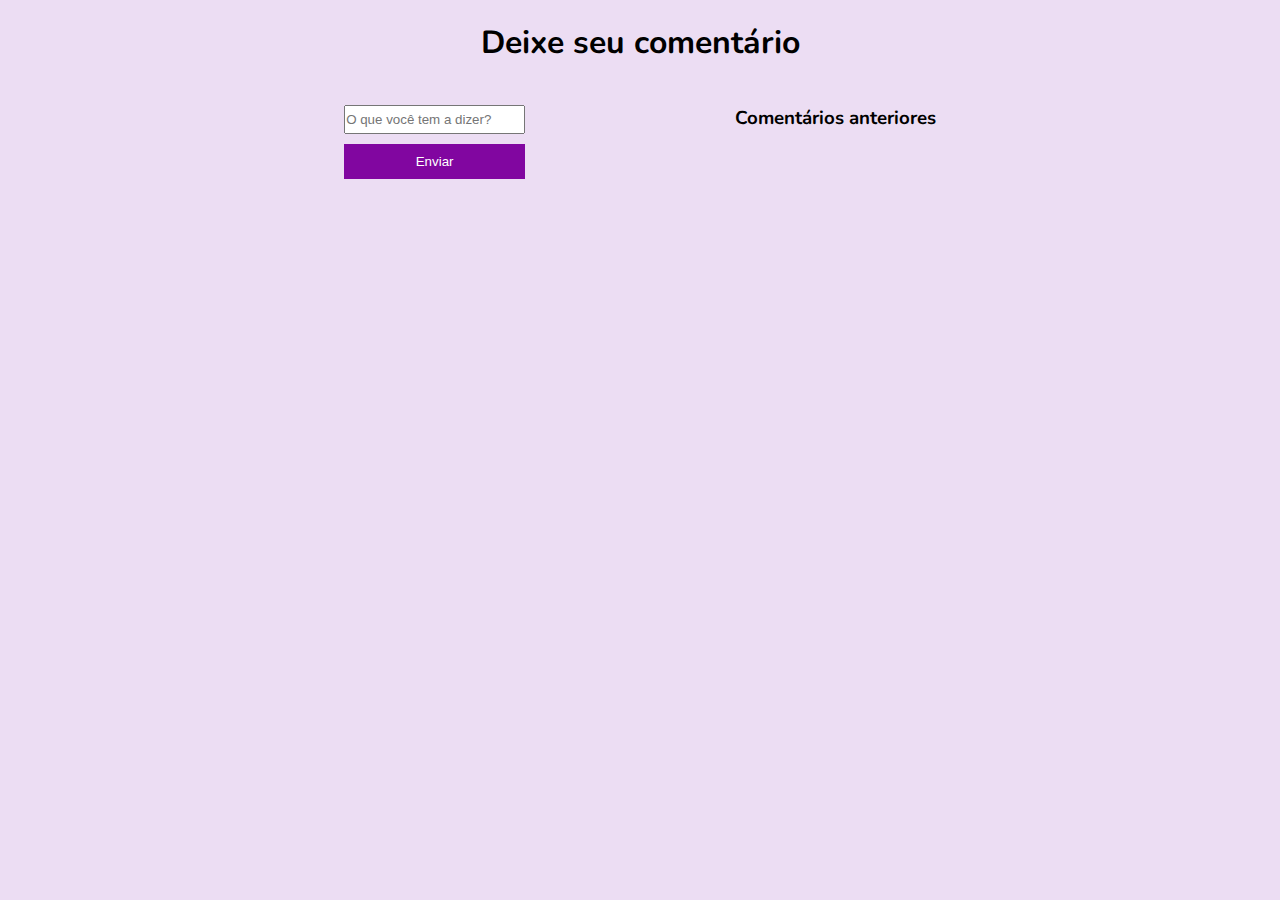
<file: exercicicio Extra/index.html>
<!DOCTYPE html>
<html>
  <head>
    <title>Mural de comentários</title>
    <meta charset="UTF-8">
    <link href="https://fonts.googleapis.com/css?family=Nunito&display=swap" rel="stylesheet">
    <link rel="stylesheet" href="style.css">
  </head>

  <body>
    <h1 class="titulo">Deixe seu comentário</h1>

    <section class="conteudo">

      <div>
        <form class="formulario" id="formulario-de-comentarios">
          <input type="text" id="inputform" class="input-de-texto" placeholder="O que você tem a dizer?">
          <button>Enviar</button>
        </form>
      </div>

      <div 
      id="todos-os-comentarios">
        <h3>Comentários anteriores</h3>
      </div>   
    </section>

    <script src="js/script.js"></script>
  </body>
</html>
</file>
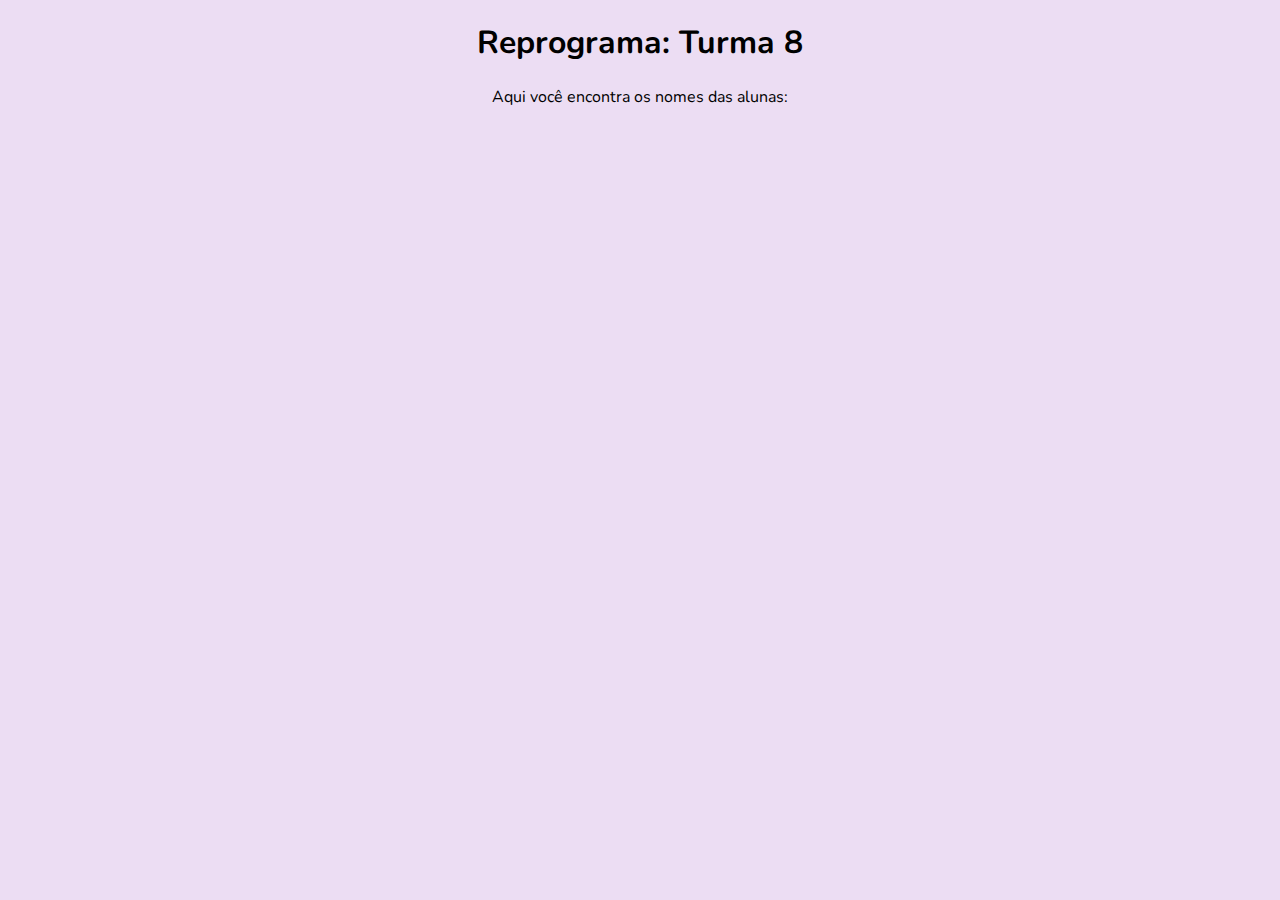
<file: Exercício-01/index.html>
<!DOCTYPE html>
<html>
  <head>
    <title>Reprograma</title>

    <link href="https://fonts.googleapis.com/css?family=Nunito&display=swap" rel="stylesheet">
    <link rel="stylesheet" href="css/style.css">
  </head>

  <body>
    <h1 class="titulo">Reprograma: Turma 8</h1>
    <p class="subtitulo">Aqui você encontra os nomes das alunas:</p>
    <ul id="lista-alunas" class="lista"></ul>

    <script src="js/script.js"></script>
  </body>

</html>
</file>
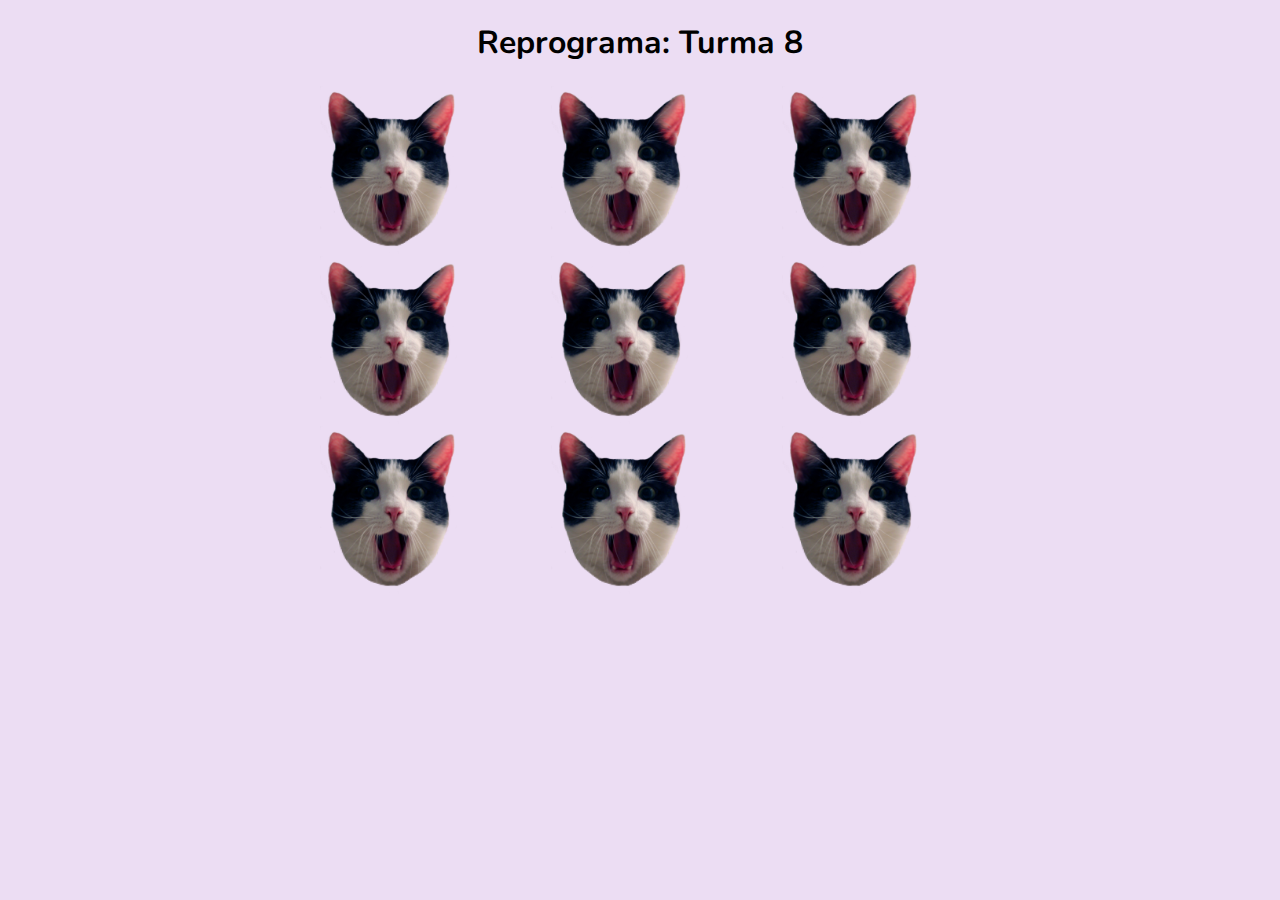
<file: Exercício-02/index.html>
<!DOCTYPE html>
<html>
  <head>
    <title>Reprograma</title>

    <link href="https://fonts.googleapis.com/css?family=Nunito&display=swap" rel="stylesheet">
    <link rel="stylesheet" href="css/style.css">
  </head>
  <body>
    <h1 class="titulo">Reprograma: Turma 8</h1>
      <div class="container">
        <div class="item">
          <img src="img/gato.png" alt="Imagem de gato surpreso" class="item__imagem">
        </div>
        <div class="item">
          <img src="img/gato.png" alt="Imagem de gato surpreso" class="item__imagem">
        </div>
        <div class="item">
          <img src="img/gato.png" alt="Imagem de gato surpreso" class="item__imagem">
        </div>
        <div class="item">
          <img src="img/gato.png" alt="Imagem de gato surpreso" class="item__imagem">
        </div>
        <div class="item">
          <img src="img/gato.png" alt="Imagem de gato surpreso" class="item__imagem">
        </div>
        <div class="item">
          <img src="img/gato.png" alt="Imagem de gato surpreso" class="item__imagem">
        </div>
        <div class="item">
          <img src="img/gato.png" alt="Imagem de gato surpreso" class="item__imagem">
        </div>
        <div class="item">
          <img src="img/gato.png" alt="Imagem de gato surpreso" class="item__imagem">
        </div>
        <div class="item">
          <img src="img/gato.png" alt="Imagem de gato surpreso" class="item__imagem">
        </div>
      </div>

      <script src="js/script.js"></script>
  </body>
</html>
</file>
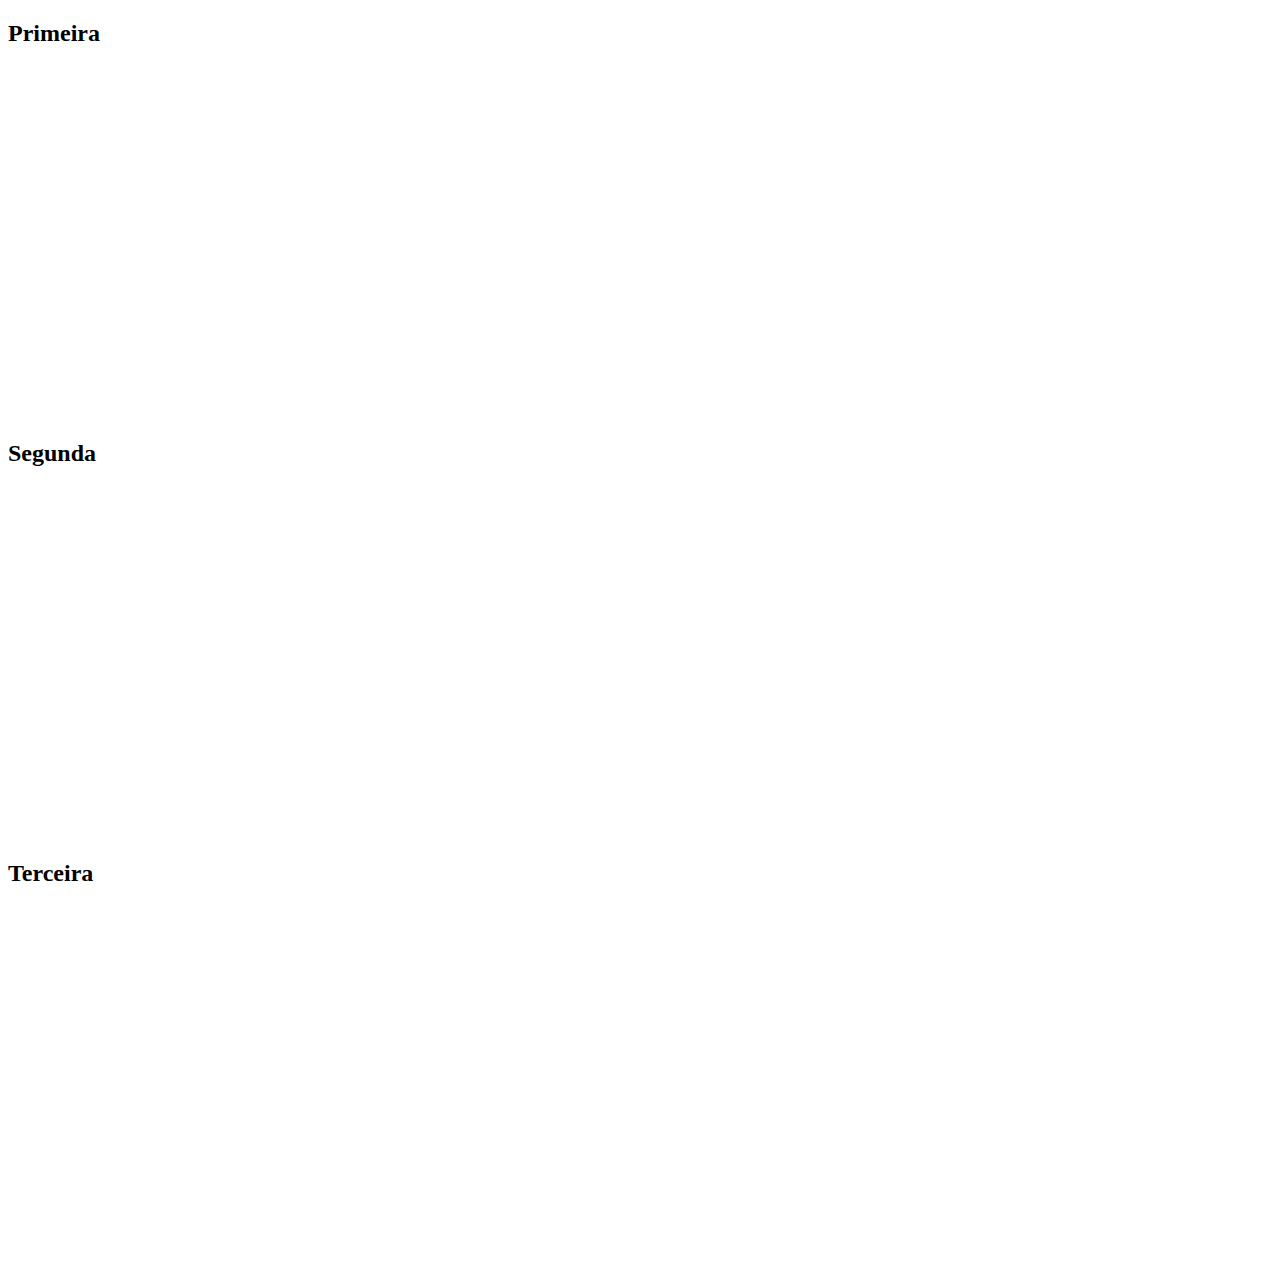
<file: Exercício-03/index.html>
<!DOCTYPE html>
<html>
  <head>
    <title>Reprograma</title>

    <link href="https://fonts.googleapis.com/css?family=Nunito&display=swap" rel="stylesheet">
    <link rel="stylesheet" href="css/style.css">
  </head>
  <body>
    <section id="primeira-section" class="primeira-section">
      <h2>Primeira</h2>
    </section>
    <section id="segunda-section" class="segunda-section">
      <h2>Segunda</h2>
    </section>
    <section id="terceira-section" class="terceira-section">
      <h2>Terceira</h2>
    </section>

    <script src="js/script.js"></script>
  </body>
</html>
</file>
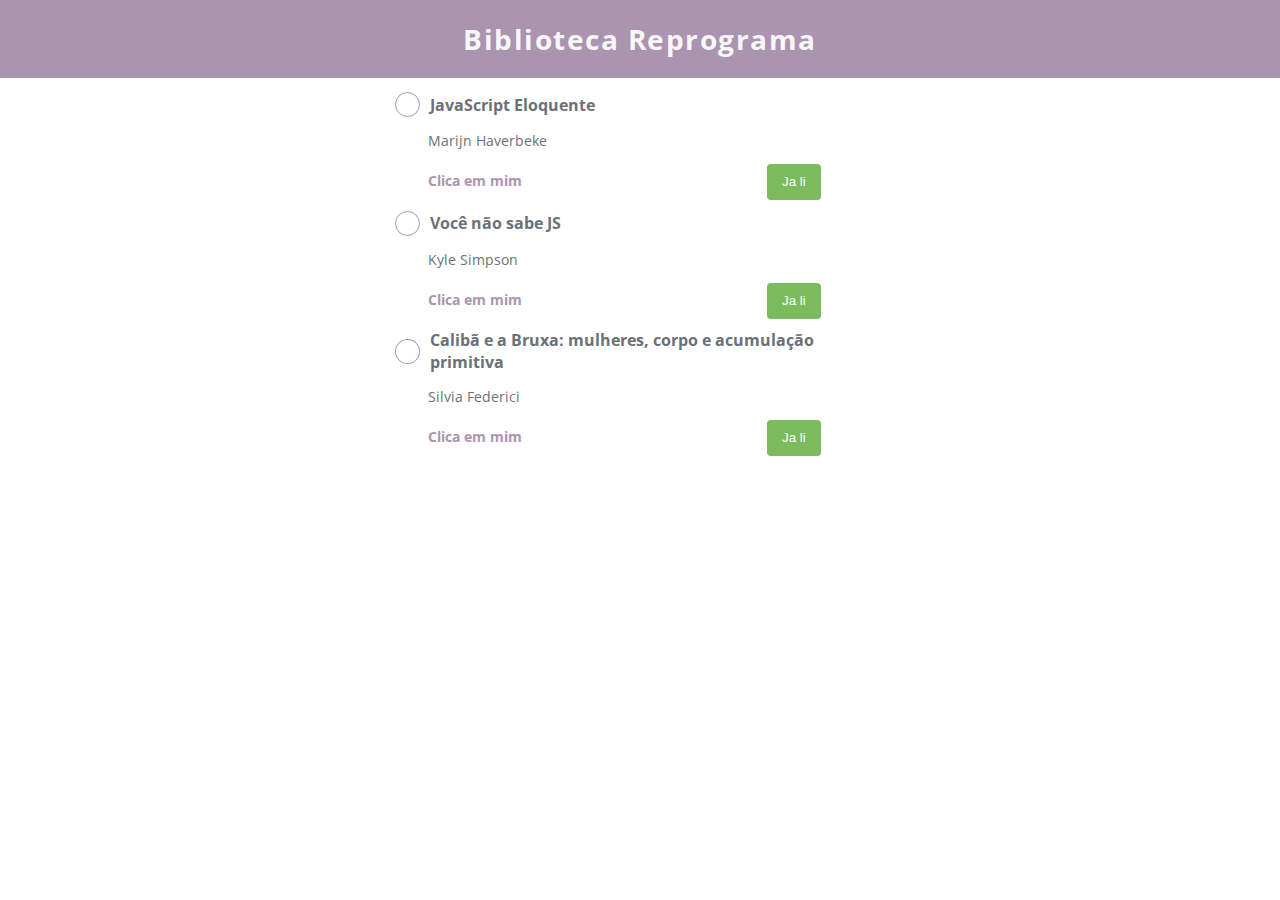
<file: Exercício-05/index.html>
<!DOCTYPE html>
<html>
  <head>
    <title>Biblioteca Reprograma</title>
    <meta name="viewport" content="width=device-width, initial-scale=1.0, minimum-scale=1.0">
    <link href="https://fonts.googleapis.com/css?family=Open+Sans:300,400&display=swap" rel="stylesheet">
    <link rel="stylesheet" href="css/style.css">
    <meta charset="UTF-8" >   
  </head>

  <body>
    <h1 class="titulo">Biblioteca Reprograma</h1>
    <section class="catalogo">
        <ul id="lista-do-catalogo" class="catalogo__lista"></ul>
    </section>

    <script src="js/script.js"></script>
  </body>

</html>
</file>
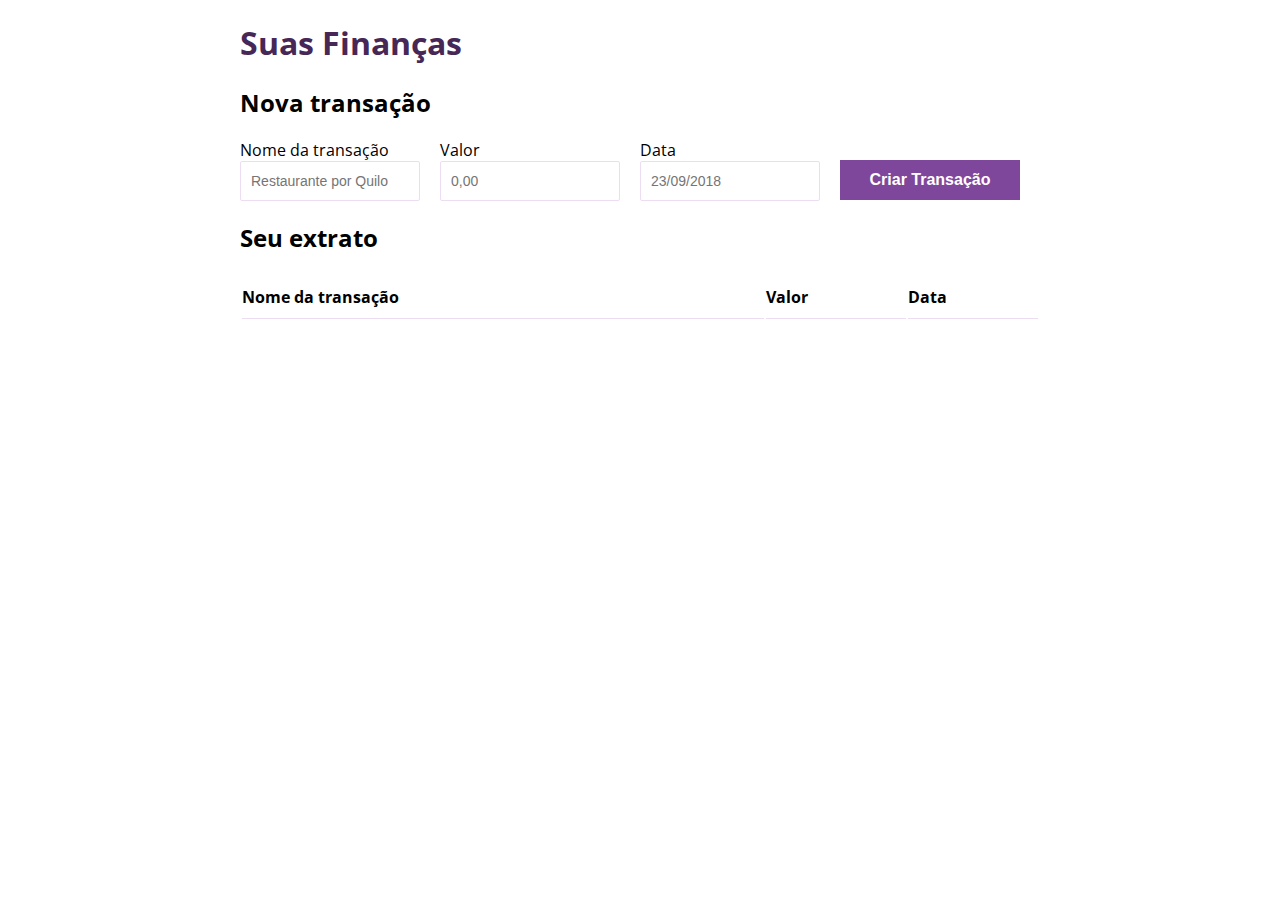
<file: Exercício-06/index.html>
<!DOCTYPE html>
<html lang="en">
<head>
    <meta charset="UTF-8">
    <meta name="viewport" content="width=device-width, initial-scale=1.0">
    <meta http-equiv="X-UA-Compatible" content="ie=edge">
    <title>Lista de gastos</title>

    <link href="https://fonts.googleapis.com/css?family=Open+Sans" rel="stylesheet">
    <link rel="stylesheet" href="css/style.css">
</head>
<body>
    <div class="wrapper">
        <div class="transacao">
            <h1 class="transacao__title title">Suas Finanças</h1>
            <h2 class="transacao__subtitle subtitle">Nova transação</h2>
            <form action="" class="transacao__form">
                <div class="transacao__form-group">
                    <label for="transacaoInputNome" class="transacao__label">Nome da transação</label>
                    <input type="text" class="transacao__input" id="transacaoInputNome" placeholder="Restaurante por Quilo">
                </div>
                <div class="transacao__form-group">
                    <label for="transacaoInputValor" class="transacao__label">Valor</label>
                    <input type="number" class="transacao__input" id="transacaoInputValor" placeholder="0,00">
                </div>
                <div class="transacao__form-group">
                    <label for="transacaoInputData" class="transacao__label">Data</label>
                    <input type="text" class="transacao__input" id="transacaoInputData" placeholder="23/09/2018">
                </div>
                <div class="transacao__form-group">
                    <button class="button transacao__button">Criar Transação</button>
                </div>
            </form>
        </div>
        <div class="extrato">
            <h2 class="extrato__subtitle subtitle">Seu extrato</h2>
            <table class="extrato__table">
                <thead class="extrato__header">
                    <th>Nome da transação</th>
                    <th>Valor</th>
                    <th>Data</th>
                </thead>
            </table>
        </div>
    </div>
    <script src="js/script.js"></script>
</body>


</html>
</file>
<file: exercicicio Extra/style.css>
body {
    background-color: rgb(236, 221, 243);
    font-family: 'Nunito', sans-serif;
}

.titulo, .subtitulo {
    text-align: center;
}

.conteudo {
    display: flex;
    align-items: baseline;
    justify-content: space-evenly;
    max-width: 80%;
    margin: 0 auto;
}

.formulario {
    display: flex;
    flex-direction: column;
}

.formulario button {
    background-color: rgb(129, 6, 160);
    padding: 10px 0;
    margin: 10px 0;
    border: none;
    color: white;
}

.formulario input {
    padding: 5px 0;
}

.comentario {
    font-size: 12px;
    background-color: white;
    padding: 15px 5px;
    border-radius: 5px;
} 

.validarErro{
    background-color: brown;
    color: grey;
    
}
</file>
<file: Exercício-01/css/style.css>
body {
    background-color: rgb(236, 221, 243);
    font-family: 'Nunito', sans-serif;
}

.titulo,
.subtitulo {
    text-align: center;
}

.lista {
    width: 400px;
    margin: 0 auto;
    list-style: none;
}

.aluna {
    list-style: none;
}
</file>
<file: Exercício-02/css/style.css>
body {
    background-color: rgb(236, 221, 243);
    font-family: 'Nunito', sans-serif;
}

.titulo {
    text-align: center;
}

.container {
    margin: 0 auto;
    width: calc(100vw / 2);
    display: grid;
    grid-template-columns: 33% 33% 33%;
    grid-column-gap: 20px;
}

.item {
    width: 150px;
    height: 170px;
    background-color: rgb(236, 221, 243);
}

.item__imagem {
    width: 150px;
    margin: 0 auto;
}

.cat{
    /* display: none; */
    opacity: 0;
}
</file>
<file: Exercício-03/css/style.css>
.primeira-section,
.segunda-section,
.terceira-section {
    height: 400px;
}



.rosa{
    background-color: pink;
}


.cinza{
    background-color: grey
}


.azul{
    background-color: blue
}
</file>
<file: Exercício-05/css/style.css>
body {
    font-family: 'Open Sans', sans-serif;
    font-size: 14px;
    color: #6c7178;
    margin: 0;
}

.titulo {
    text-align: center;
    background-color: #AB94B0;
    color: #f8f7f7;
    letter-spacing: 1.5px;
    margin: 0;
    padding: 20px;
}

.catalogo {
    max-width: 500px;
    margin: 0 auto;
}

.catalogo__lista {
    list-style: none;
    padding: 0 5px;
}

.livro {
    padding: 10px;
    margin-bottom: 20px;
    box-shadow: 0px 1px rgba(0,0,0,0.24);
}

.livro__titulo {
    display: flex;
    align-items: center;
    font-size: 16px;
}

.livro__titulo:before {
    content: '';
    display: inline-block;
    width: 23px;
    height: 23px;
    margin-right: 10px;
    border-radius: 50%;
    border: 1px solid #AB94B0;
    transition: background .2s ease-in;
}

.livro__titulo--lido:before {
    background-color: #AB94B0;
    background-image: url(../img/tick.png);
    background-position: center;
    background-repeat: no-repeat;
}

.livro__titulo--nao-lido:before {
    background-color: transparent;
}

.livro__autoria,
.livro__link {
    margin-left: 33px;
}

.livro__link {
    text-decoration: none;
    color: #AB94B0;
    font-weight: bold;
}

.botao-lido {
    background-color: #7abb5e;
    border-radius: 4px;
    border: none;
    padding: 10px 15px 11px;
    margin: 0 5px 0 40%;
    color: #fff;
}
.botao-lidoVrm{
    background-color: #bb5e85;
}

.desticar{
    display: none
}




@media(min-width: 400px) {
    .botao-lido {
        margin: 0 5px 0 50%;
    }
}

.botao-desfazer {
    background-color: transparent;
    border-radius: 4px;
    border: none;
    padding: 0;
    margin: 0 5px;
    color: #757575;
    font-size: 12px;
}
</file>
<file: Exercício-06/css/style.css>
* {
    box-sizing: border-box;
}

body {
    font-family: 'Open Sans', Arial, Helvetica, sans-serif;
    font-size: 16px;
}

.wrapper {
    max-width: 800px;
    margin: 0 auto;
}

.transacao {
    width: 100%;
    margin: 0 auto;
    position: relative;
}

.transacao__form {
    display: flex;
    justify-content: space-between;
}

.transacao__title {
    color: #462755;
}

.transacao__form-group {
    position: relative;
    width: 100%;
}

.transacao__label {
    display: block;
    color: #000000;
}

.transacao__input {
    width: 90%;
    border-radius: 2px;
    border: 1px solid #ECDDF3;
    height: 40px;
    padding: 10px;
    font-size: 14px;
}

.transacao__button {   
    background-color: #7F479B;
    color: #ffffff;
    border: 0;
    width: 90%;
    font-weight: bold;
    font-size: 16px;
    transition: 0.3s;
    cursor: pointer;
    margin-top: 21px;
    height: 40px;
}

.transacao__button:hover {
    background-color: #462755;
    color: #ECDDF3;
    transition: 0.3s;
}

.extrato__table {
    width: 100%;
    text-align: left;
}

.extrato__header th {
    border-bottom: 1px solid #ECDDF3;
    padding: 10px 0;
}
</file>
